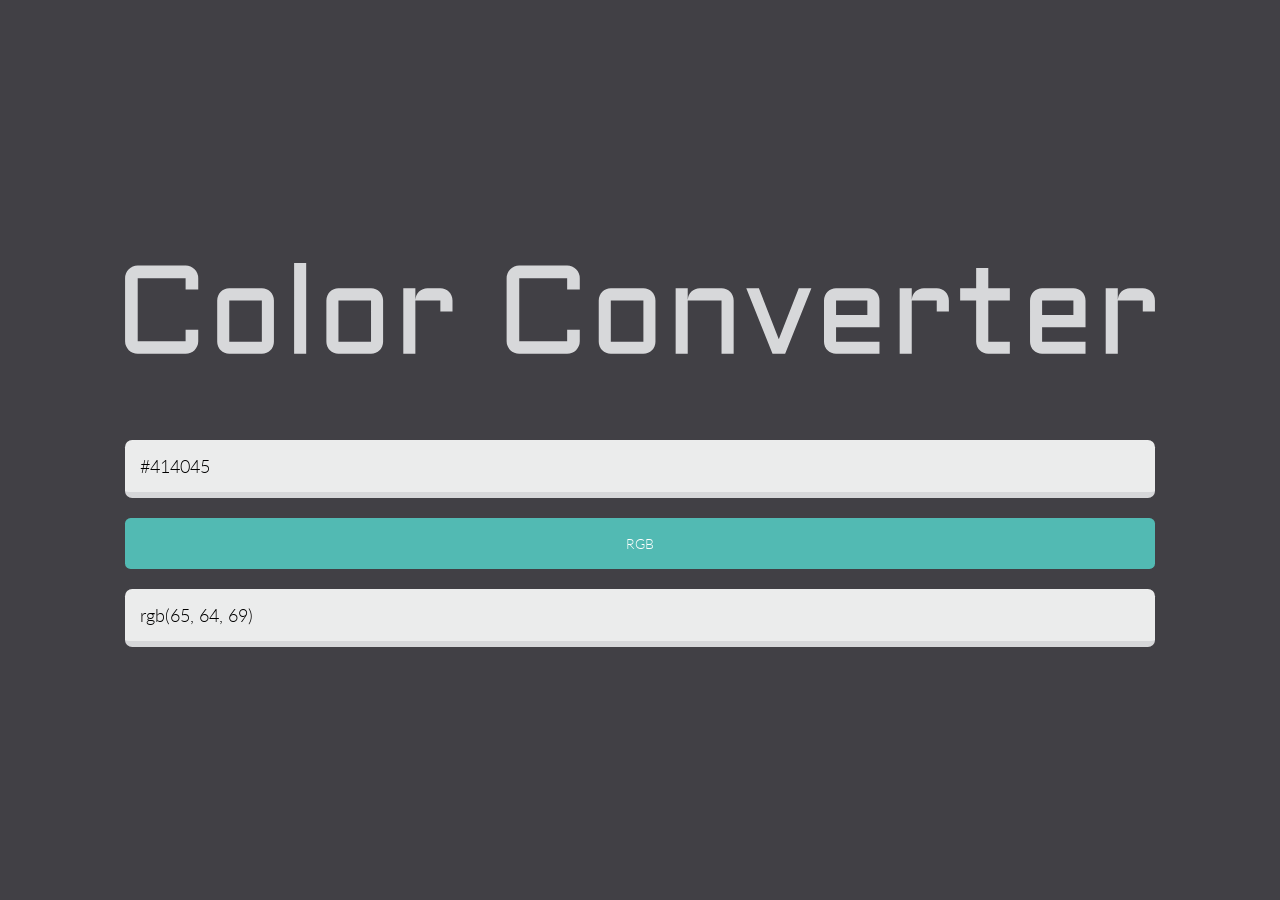
<file: index.html>
<!DOCTYPE html>
<html>
  <head>
    <title>ColorConverter</title>
    <meta charset="utf-8">
    <meta name="viewport" content="initial-scale=1.0">
    <meta name="description" content="Easily convert color codes with this simple tool.">
    <meta http-equiv="X-UA-Compatible" content="IE=9" />
    <link rel="stylesheet" href="libraries/normalize/normalize.css" />
    <link rel="stylesheet" href="libraries/polyui/polyui.css">
    <link rel="stylesheet" href="libraries/font-awesome/font-awesome.css" />
    <link rel="stylesheet" href="libraries/font-awesome/macset.css" />
    <link rel="stylesheet" href="css/style.css" />
  </head>
  <body>
    <div class="table">
      <div class="cell">
       <div class="grid">
         <div class="grid__col--12">
           <svg xmlns="http://www.w3.org/2000/svg" xmlns:xlink="http://www.w3.org/1999/xlink" viewBox="0 0 2762.015 243.6" width="2762.015" height="243.6" preserveAspectRatio="xMidYMin">
            <path class="svgcolor" d=" M 1023.287 209.744 L 1023.287 40.628 L 1023.287 40.628 Q 1023.287 33.691 1025.929 27.498 L 1025.929 27.498 L 1025.929 27.498 Q 1028.572 21.305 1033.196 16.763 L 1033.196 16.763 L 1033.196 16.763 Q 1037.82 12.221 1044.013 9.496 L 1044.013 9.496 L 1044.013 9.496 Q 1050.207 6.771 1057.143 6.771 L 1057.143 6.771 L 1185.632 6.771 L 1185.632 6.771 Q 1192.568 6.771 1198.761 9.496 L 1198.761 9.496 L 1198.761 9.496 Q 1204.955 12.221 1209.579 16.763 L 1209.579 16.763 L 1209.579 16.763 Q 1214.203 21.305 1216.846 27.498 L 1216.846 27.498 L 1216.846 27.498 Q 1219.488 33.691 1219.488 40.628 L 1219.488 40.628 L 1219.488 71.181 L 1185.632 71.181 L 1185.632 40.628 L 1057.143 40.628 L 1057.143 209.744 L 1185.632 209.744 L 1185.632 179.356 L 1219.488 179.356 L 1219.488 209.744 L 1219.488 209.744 Q 1219.488 216.68 1216.846 222.874 L 1216.846 222.874 L 1216.846 222.874 Q 1214.203 229.067 1209.579 233.691 L 1209.579 233.691 L 1209.579 233.691 Q 1204.955 238.315 1198.761 240.958 L 1198.761 240.958 L 1198.761 240.958 Q 1192.568 243.6 1185.632 243.6 L 1185.632 243.6 L 1057.143 243.6 L 1057.143 243.6 Q 1050.207 243.6 1044.013 240.958 L 1044.013 240.958 L 1044.013 240.958 Q 1037.82 238.315 1033.196 233.691 L 1033.196 233.691 L 1033.196 233.691 Q 1028.572 229.067 1025.929 222.874 L 1025.929 222.874 L 1025.929 222.874 Q 1023.287 216.68 1023.287 209.744 L 1023.287 209.744 Z  M 1422.461 100.248 L 1422.461 211.065 L 1422.461 211.065 Q 1422.461 217.836 1419.901 223.782 L 1419.901 223.782 L 1419.901 223.782 Q 1417.341 229.727 1412.965 234.104 L 1412.965 234.104 L 1412.965 234.104 Q 1408.588 238.481 1402.725 241.04 L 1402.725 241.04 L 1402.725 241.04 Q 1396.862 243.6 1390.091 243.6 L 1390.091 243.6 L 1302.725 243.6 L 1302.725 243.6 Q 1296.119 243.6 1290.174 241.04 L 1290.174 241.04 L 1290.174 241.04 Q 1284.228 238.481 1279.851 234.104 L 1279.851 234.104 L 1279.851 234.104 Q 1275.475 229.727 1272.915 223.782 L 1272.915 223.782 L 1272.915 223.782 Q 1270.355 217.836 1270.355 211.065 L 1270.355 211.065 L 1270.355 100.248 L 1270.355 100.248 Q 1270.355 93.476 1272.915 87.531 L 1272.915 87.531 L 1272.915 87.531 Q 1275.475 81.585 1279.851 77.209 L 1279.851 77.209 L 1279.851 77.209 Q 1284.228 72.832 1290.174 70.273 L 1290.174 70.273 L 1290.174 70.273 Q 1296.119 67.713 1302.725 67.713 L 1302.725 67.713 L 1390.091 67.713 L 1390.091 67.713 Q 1396.862 67.713 1402.725 70.273 L 1402.725 70.273 L 1402.725 70.273 Q 1408.588 72.832 1412.965 77.209 L 1412.965 77.209 L 1412.965 77.209 Q 1417.341 81.585 1419.901 87.531 L 1419.901 87.531 L 1419.901 87.531 Q 1422.461 93.476 1422.461 100.248 L 1422.461 100.248 Z  M 1390.091 100.248 L 1302.725 100.248 L 1302.725 211.065 L 1390.091 211.065 L 1390.091 100.248 Z  M 1632.205 100.248 L 1632.205 243.6 L 1599.67 243.6 L 1599.67 100.248 L 1509.001 100.248 L 1509.001 243.6 L 1476.631 243.6 L 1476.631 67.713 L 1509.001 67.713 L 1509.001 98.761 L 1509.001 98.761 Q 1509.331 92.32 1511.974 86.623 L 1511.974 86.623 L 1511.974 86.623 Q 1514.616 80.925 1518.993 76.713 L 1518.993 76.713 L 1518.993 76.713 Q 1523.369 72.502 1529.15 70.107 L 1529.15 70.107 L 1529.15 70.107 Q 1534.93 67.713 1541.536 67.713 L 1541.536 67.713 L 1599.67 67.713 L 1599.67 67.713 Q 1606.441 67.713 1612.387 70.273 L 1612.387 70.273 L 1612.387 70.273 Q 1618.332 72.832 1622.709 77.209 L 1622.709 77.209 L 1622.709 77.209 Q 1627.085 81.585 1629.645 87.531 L 1629.645 87.531 L 1629.645 87.531 Q 1632.205 93.476 1632.205 100.248 L 1632.205 100.248 Z  M 1770.273 243.6 L 1736.416 243.6 L 1666.061 67.713 L 1699.918 67.713 L 1753.262 204.624 L 1806.771 67.713 L 1840.628 67.713 L 1770.273 243.6 Z  M 2023.287 100.248 L 2023.287 172.254 L 1906.854 172.254 L 1906.854 211.065 L 2023.287 211.065 L 2023.287 243.6 L 1906.854 243.6 L 1906.854 243.6 Q 1900.248 243.6 1894.302 241.04 L 1894.302 241.04 L 1894.302 241.04 Q 1888.357 238.481 1883.98 234.104 L 1883.98 234.104 L 1883.98 234.104 Q 1879.604 229.727 1877.044 223.782 L 1877.044 223.782 L 1877.044 223.782 Q 1874.484 217.836 1874.484 211.065 L 1874.484 211.065 L 1874.484 100.248 L 1874.484 100.248 Q 1874.484 93.476 1877.044 87.531 L 1877.044 87.531 L 1877.044 87.531 Q 1879.604 81.585 1883.98 77.209 L 1883.98 77.209 L 1883.98 77.209 Q 1888.357 72.832 1894.302 70.273 L 1894.302 70.273 L 1894.302 70.273 Q 1900.248 67.713 1906.854 67.713 L 1906.854 67.713 L 1990.752 67.713 L 1990.752 67.713 Q 1997.523 67.713 2003.468 70.273 L 2003.468 70.273 L 2003.468 70.273 Q 2009.414 72.832 2013.79 77.209 L 2013.79 77.209 L 2013.79 77.209 Q 2018.167 81.585 2020.727 87.531 L 2020.727 87.531 L 2020.727 87.531 Q 2023.287 93.476 2023.287 100.248 L 2023.287 100.248 Z  M 1990.752 100.248 L 1906.854 100.248 L 1906.854 139.719 L 1990.752 139.719 L 1990.752 100.248 Z  M 2176.879 100.248 L 2109.827 100.248 L 2109.827 243.6 L 2077.457 243.6 L 2077.457 67.713 L 2109.827 67.713 L 2109.827 98.761 L 2109.827 98.761 Q 2110.157 92.32 2112.799 86.623 L 2112.799 86.623 L 2112.799 86.623 Q 2115.442 80.925 2119.818 76.713 L 2119.818 76.713 L 2119.818 76.713 Q 2124.195 72.502 2129.975 70.107 L 2129.975 70.107 L 2129.975 70.107 Q 2135.756 67.713 2142.362 67.713 L 2142.362 67.713 L 2176.879 67.713 L 2176.879 67.713 Q 2183.65 67.713 2189.513 70.273 L 2189.513 70.273 L 2189.513 70.273 Q 2195.376 72.832 2199.835 77.209 L 2199.835 77.209 L 2199.835 77.209 Q 2204.294 81.585 2206.854 87.531 L 2206.854 87.531 L 2206.854 87.531 Q 2209.414 93.476 2209.414 100.248 L 2209.414 100.248 L 2209.414 129.975 L 2176.879 129.975 L 2176.879 100.248 Z  M 2239.637 100.248 L 2239.637 67.713 L 2282.577 67.713 L 2282.577 13.543 L 2315.112 13.543 L 2315.112 67.713 L 2372.915 67.713 L 2372.915 100.248 L 2315.112 100.248 L 2315.112 211.065 L 2372.915 211.065 L 2372.915 243.6 L 2315.112 243.6 L 2315.112 243.6 Q 2308.506 243.6 2302.56 241.04 L 2302.56 241.04 L 2302.56 241.04 Q 2296.615 238.481 2292.155 234.104 L 2292.155 234.104 L 2292.155 234.104 Q 2287.696 229.727 2285.136 223.782 L 2285.136 223.782 L 2285.136 223.782 Q 2282.577 217.836 2282.577 211.065 L 2282.577 211.065 L 2282.577 100.248 L 2239.637 100.248 Z  M 2575.888 100.248 L 2575.888 172.254 L 2459.455 172.254 L 2459.455 211.065 L 2575.888 211.065 L 2575.888 243.6 L 2459.455 243.6 L 2459.455 243.6 Q 2452.849 243.6 2446.904 241.04 L 2446.904 241.04 L 2446.904 241.04 Q 2440.958 238.481 2436.581 234.104 L 2436.581 234.104 L 2436.581 234.104 Q 2432.205 229.727 2429.645 223.782 L 2429.645 223.782 L 2429.645 223.782 Q 2427.085 217.836 2427.085 211.065 L 2427.085 211.065 L 2427.085 100.248 L 2427.085 100.248 Q 2427.085 93.476 2429.645 87.531 L 2429.645 87.531 L 2429.645 87.531 Q 2432.205 81.585 2436.581 77.209 L 2436.581 77.209 L 2436.581 77.209 Q 2440.958 72.832 2446.904 70.273 L 2446.904 70.273 L 2446.904 70.273 Q 2452.849 67.713 2459.455 67.713 L 2459.455 67.713 L 2543.353 67.713 L 2543.353 67.713 Q 2550.124 67.713 2556.07 70.273 L 2556.07 70.273 L 2556.07 70.273 Q 2562.015 72.832 2566.392 77.209 L 2566.392 77.209 L 2566.392 77.209 Q 2570.768 81.585 2573.328 87.531 L 2573.328 87.531 L 2573.328 87.531 Q 2575.888 93.476 2575.888 100.248 L 2575.888 100.248 Z  M 2543.353 100.248 L 2459.455 100.248 L 2459.455 139.719 L 2543.353 139.719 L 2543.353 100.248 Z  M 2729.48 100.248 L 2662.428 100.248 L 2662.428 243.6 L 2630.058 243.6 L 2630.058 67.713 L 2662.428 67.713 L 2662.428 98.761 L 2662.428 98.761 Q 2662.758 92.32 2665.401 86.623 L 2665.401 86.623 L 2665.401 86.623 Q 2668.043 80.925 2672.42 76.713 L 2672.42 76.713 L 2672.42 76.713 Q 2676.796 72.502 2682.577 70.107 L 2682.577 70.107 L 2682.577 70.107 Q 2688.357 67.713 2694.963 67.713 L 2694.963 67.713 L 2729.48 67.713 L 2729.48 67.713 Q 2736.251 67.713 2742.114 70.273 L 2742.114 70.273 L 2742.114 70.273 Q 2747.977 72.832 2752.436 77.209 L 2752.436 77.209 L 2752.436 77.209 Q 2756.895 81.585 2759.455 87.531 L 2759.455 87.531 L 2759.455 87.531 Q 2762.015 93.476 2762.015 100.248 L 2762.015 100.248 L 2762.015 129.975 L 2729.48 129.975 L 2729.48 100.248 Z  M 0 209.744 L 0 40.628 L 0 40.628 Q 0 33.691 2.643 27.498 L 2.643 27.498 L 2.643 27.498 Q 5.285 21.305 9.909 16.763 L 9.909 16.763 L 9.909 16.763 Q 14.534 12.221 20.727 9.496 L 20.727 9.496 L 20.727 9.496 Q 26.92 6.771 33.856 6.771 L 33.856 6.771 L 162.345 6.771 L 162.345 6.771 Q 169.282 6.771 175.475 9.496 L 175.475 9.496 L 175.475 9.496 Q 181.668 12.221 186.292 16.763 L 186.292 16.763 L 186.292 16.763 Q 190.917 21.305 193.559 27.498 L 193.559 27.498 L 193.559 27.498 Q 196.202 33.691 196.202 40.628 L 196.202 40.628 L 196.202 71.181 L 162.345 71.181 L 162.345 40.628 L 33.856 40.628 L 33.856 209.744 L 162.345 209.744 L 162.345 179.356 L 196.202 179.356 L 196.202 209.744 L 196.202 209.744 Q 196.202 216.68 193.559 222.874 L 193.559 222.874 L 193.559 222.874 Q 190.917 229.067 186.292 233.691 L 186.292 233.691 L 186.292 233.691 Q 181.668 238.315 175.475 240.958 L 175.475 240.958 L 175.475 240.958 Q 169.282 243.6 162.345 243.6 L 162.345 243.6 L 33.856 243.6 L 33.856 243.6 Q 26.92 243.6 20.727 240.958 L 20.727 240.958 L 20.727 240.958 Q 14.534 238.315 9.909 233.691 L 9.909 233.691 L 9.909 233.691 Q 5.285 229.067 2.643 222.874 L 2.643 222.874 L 2.643 222.874 Q 0 216.68 0 209.744 L 0 209.744 Z  M 399.174 100.248 L 399.174 211.065 L 399.174 211.065 Q 399.174 217.836 396.615 223.782 L 396.615 223.782 L 396.615 223.782 Q 394.055 229.727 389.678 234.104 L 389.678 234.104 L 389.678 234.104 Q 385.302 238.481 379.439 241.04 L 379.439 241.04 L 379.439 241.04 Q 373.576 243.6 366.804 243.6 L 366.804 243.6 L 279.439 243.6 L 279.439 243.6 Q 272.833 243.6 266.887 241.04 L 266.887 241.04 L 266.887 241.04 Q 260.942 238.481 256.565 234.104 L 256.565 234.104 L 256.565 234.104 Q 252.188 229.727 249.629 223.782 L 249.629 223.782 L 249.629 223.782 Q 247.069 217.836 247.069 211.065 L 247.069 211.065 L 247.069 100.248 L 247.069 100.248 Q 247.069 93.476 249.629 87.531 L 249.629 87.531 L 249.629 87.531 Q 252.188 81.585 256.565 77.209 L 256.565 77.209 L 256.565 77.209 Q 260.942 72.832 266.887 70.273 L 266.887 70.273 L 266.887 70.273 Q 272.833 67.713 279.439 67.713 L 279.439 67.713 L 366.804 67.713 L 366.804 67.713 Q 373.576 67.713 379.439 70.273 L 379.439 70.273 L 379.439 70.273 Q 385.302 72.832 389.678 77.209 L 389.678 77.209 L 389.678 77.209 Q 394.055 81.585 396.615 87.531 L 396.615 87.531 L 396.615 87.531 Q 399.174 93.476 399.174 100.248 L 399.174 100.248 Z  M 366.804 100.248 L 279.439 100.248 L 279.439 211.065 L 366.804 211.065 L 366.804 100.248 Z  M 453.344 0 L 485.714 0 L 485.714 243.6 L 453.344 243.6 L 453.344 0 Z  M 691.99 100.248 L 691.99 211.065 L 691.99 211.065 Q 691.99 217.836 689.43 223.782 L 689.43 223.782 L 689.43 223.782 Q 686.87 229.727 682.494 234.104 L 682.494 234.104 L 682.494 234.104 Q 678.117 238.481 672.254 241.04 L 672.254 241.04 L 672.254 241.04 Q 666.392 243.6 659.62 243.6 L 659.62 243.6 L 572.254 243.6 L 572.254 243.6 Q 565.648 243.6 559.703 241.04 L 559.703 241.04 L 559.703 241.04 Q 553.757 238.481 549.381 234.104 L 549.381 234.104 L 549.381 234.104 Q 545.004 229.727 542.444 223.782 L 542.444 223.782 L 542.444 223.782 Q 539.885 217.836 539.885 211.065 L 539.885 211.065 L 539.885 100.248 L 539.885 100.248 Q 539.885 93.476 542.444 87.531 L 542.444 87.531 L 542.444 87.531 Q 545.004 81.585 549.381 77.209 L 549.381 77.209 L 549.381 77.209 Q 553.757 72.832 559.703 70.273 L 559.703 70.273 L 559.703 70.273 Q 565.648 67.713 572.254 67.713 L 572.254 67.713 L 659.62 67.713 L 659.62 67.713 Q 666.392 67.713 672.254 70.273 L 672.254 70.273 L 672.254 70.273 Q 678.117 72.832 682.494 77.209 L 682.494 77.209 L 682.494 77.209 Q 686.87 81.585 689.43 87.531 L 689.43 87.531 L 689.43 87.531 Q 691.99 93.476 691.99 100.248 L 691.99 100.248 Z  M 659.62 100.248 L 572.254 100.248 L 572.254 211.065 L 659.62 211.065 L 659.62 100.248 Z  M 845.582 100.248 L 778.53 100.248 L 778.53 243.6 L 746.16 243.6 L 746.16 67.713 L 778.53 67.713 L 778.53 98.761 L 778.53 98.761 Q 778.861 92.32 781.503 86.623 L 781.503 86.623 L 781.503 86.623 Q 784.145 80.925 788.522 76.713 L 788.522 76.713 L 788.522 76.713 Q 792.899 72.502 798.679 70.107 L 798.679 70.107 L 798.679 70.107 Q 804.459 67.713 811.065 67.713 L 811.065 67.713 L 845.582 67.713 L 845.582 67.713 Q 852.354 67.713 858.216 70.273 L 858.216 70.273 L 858.216 70.273 Q 864.079 72.832 868.539 77.209 L 868.539 77.209 L 868.539 77.209 Q 872.998 81.585 875.558 87.531 L 875.558 87.531 L 875.558 87.531 Q 878.117 93.476 878.117 100.248 L 878.117 100.248 L 878.117 129.975 L 845.582 129.975 L 845.582 100.248 Z " fill-rule="evenodd" fill="rgb(0,0,0)"/>
          </svg>
         </div>
       </div>
        <div class="grid">
          <div class="grid__col--12 panel--padded--centered">
            <!-- Input Color -->
            <input class="form__input" type="text" placeholder="Input color" data-color="input" value="#414045">
            <!-- Button For Output Color Encoding -->
            <button class="btn--default block fill" data-call="colorstring">RGB</button>
            <!-- Output Color -->
            <input class="form__input" type="text" placeholder="Output color" data-color="output">
          </div>
        </div>
      </div>
    </div>

    <script src="js/tinycolor.js"></script>
    <script src="js/app.js"></script>
  </body>
</html>
</file>
<file: libraries/font-awesome/macset.css>
@font-face {
  font-family: 'macset';
  src:url('macset.eot?koqt2m');
  src:url('macset.eot?#iefixkoqt2m') format('embedded-opentype'),
    url('macset.woff?koqt2m') format('woff'),
    url('macset.ttf?koqt2m') format('truetype'),
    url('macset.svg?koqt2m#macset') format('svg');
  font-weight: normal;
  font-style: normal;
}

[class^="msicon-"], [class*=" msicon-"] {
  font-family: 'macset';
  speak: none;
  font-style: normal;
  font-weight: normal;
  font-variant: normal;
  text-transform: none;
  line-height: 1;

  /* Better Font Rendering =========== */
  -webkit-font-smoothing: antialiased;
  -moz-osx-font-smoothing: grayscale;
}

.msicon-mac:before {
  content: "\e601";
}

.msicon-mac-face:before {
  content: "\e602";
}

.msicon-mac-face2:before {
  content: "\e603";
}

.msicon-mac-noborder:before {
  content: "\e604";
}

.msicon-osx:before {
  content: "\e605";
}

.msicon-linux:before {
  content: "\e600";
}

.msicon-tux:before {
  content: "\eabe";
}

.msicon-apple:before {
  content: "\eabf";
}

.msicon-finder:before {
  content: "\eac0";
}

.msicon-windows:before {
  content: "\eac2";
}

.msicon-windows8:before {
  content: "\eac3";
}

.msicon-chrome:before {
  content: "\eae5";
}

.msicon-firefox:before {
  content: "\eae6";
}

.msicon-IE:before {
  content: "\eae7";
}

.msicon-opera:before {
  content: "\eae8";
}

.msicon-safari:before {
  content: "\eae9";
}
</file>
<file: css/style.css>
body {
  background: #414045;
/*
  background: #dbdde0;
  background: #fff;
*/
  transition: all .3s linear;
}

svg {
  margin-top: 4em;
  width: 100%;
  height: auto;
}
@media all and (max-width:500px) {
  svg {
    margin-top: 3em;
  }
}

/* center in middle */
.table {
  position: absolute;
  top: 0;
  left: 0;
  display: table;
  width: 100%;
  height: 100%;
}
.cell {
  display: table-cell;
  width: 100%;
  height: 100%;
  vertical-align: middle;
}

/* variable classes */
.block {
  display: block;
}
.fill {
  width: 100%;
}

input {
  background: #EBEBEB;
}
</file>
<file: libraries/polyui/polyui.css>
@font-face {
  font-family: Lato;
  src: url("../font-awesome/Lato-Light.ttf");
}

.grid:after {
  content: "";
  display: table;
  clear: both; }

.srt, .form__label--hidden {
  border: 0;
  clip: rect(0 0 0 0);
  height: 1px;
  margin: -1px;
  overflow: hidden;
  padding: 0;
  position: absolute;
  width: 1px; }

.panel--centered, .panel--padded--centered, [class^="btn--"] {
  text-align: center; }

[class^="progbar__"]:after, .icn--nav-toggle:before {
  display: block;
  content: '';
  position: absolute; }

.centered, .grid {
  float: none;
  margin-left: auto;
  margin-right: auto; }

html {
  font-family: sans-serif;
  -ms-text-size-adjust: 100%;
  -webkit-text-size-adjust: 100%; }

body {
  margin: 0; }

article,
aside,
details,
figcaption,
figure,
footer,
header,
hgroup,
main,
nav,
section,
summary {
  display: block; }

audio,
canvas,
progress,
video {
  display: inline-block;
  vertical-align: baseline; }

audio:not([controls]) {
  display: none;
  height: 0; }

[hidden],
template {
  display: none; }

a {
  background: transparent; }

a:active,
a:hover {
  outline: 0; }

abbr[title] {
  border-bottom: 1px dotted; }

b,
strong {
  font-weight: bold; }

dfn {
  font-style: italic; }

h1 {
  font-size: 2em;
  margin: 0.67em 0; }

mark {
  background: #ff0;
  color: #000; }

small {
  font-size: 80%; }

sub,
sup {
  font-size: 75%;
  line-height: 0;
  position: relative;
  vertical-align: baseline; }

sup {
  top: -0.5em; }

sub {
  bottom: -0.25em; }

img {
  border: 0; }

svg:not(:root) {
  overflow: hidden; }

figure {
  margin: 1em 40px; }

hr {
  -moz-box-sizing: content-box;
  box-sizing: content-box;
  height: 0; }

pre {
  overflow: auto; }

code,
kbd,
pre,
samp {
  font-family: monospace, monospace;
  font-size: 1em; }

button,
input,
optgroup,
select,
textarea {
  color: inherit;
  font: inherit;
  margin: 0; }

button {
  overflow: visible; }

button,
select {
  text-transform: none; }

button,
html input[type="button"],
input[type="reset"],
input[type="submit"] {
  -webkit-appearance: button;
  cursor: pointer; }

button[disabled],
html input[disabled] {
  cursor: default; }

button::-moz-focus-inner,
input::-moz-focus-inner {
  border: 0;
  padding: 0; }

input {
  line-height: normal; }

*
input[type="checkbox"],
input[type="radio"] {
  box-sizing: border-box;
  padding: 0; }

input[type="number"]::-webkit-inner-spin-button,
input[type="number"]::-webkit-outer-spin-button {
  height: auto; }

input[type="search"] {
  -webkit-appearance: textfield;
  -moz-box-sizing: content-box;
  -webkit-box-sizing: content-box;
  box-sizing: content-box; }

input[type="search"]::-webkit-search-cancel-button,
input[type="search"]::-webkit-search-decoration {
  -webkit-appearance: none; }

fieldset {
  border: 1px solid #c0c0c0;
  margin: 0 2px;
  padding: 0.35em 0.625em 0.75em; }

legend {
  border: 0;
  padding: 0; }

textarea {
  overflow: auto; }

optgroup {
  font-weight: bold; }

table {
  border-collapse: collapse;
  border-spacing: 0; }

td,
th {
  padding: 0; }

* {
  -moz-box-sizing: border-box;
  box-sizing: border-box; }

body {
  color: #797e83;
  font-size: 16px;
  font-family: "Lato", "Helvetica Neue", Helvetica, Arial, sans-serif;
  line-height: 1.5; }

h3 {
  font-size: 1.125em; }

h4 {
  margin-top: 1.375em;
  margin-bottom: 2.57143em;
  color: #d6d7d9;
  text-transform: uppercase;
  letter-spacing: 1px;
  font-weight: 400;
  font-size: 0.875em; }
  @media (min-width: 769px) {
    h4 {
      margin-top: 2.625em; } }

a {
  color: #656a6e;
  text-decoration: none;
  font-weight: 400; }

p {
  margin: 0 0 1.66667em;
  font-weight: 300;
  font-size: 1.125em;
  line-height: 1.5; }

blockquote {
  font-weight: 300;
  font-style: italic;
  font-size: 1.25em; }
  @media (min-width: 769px) {
    blockquote {
      margin: 1.33333em 0;
      padding: 0 0 0 5%;
      border-left: 0.33333em solid #ebecec;
      font-size: 1.5em; } }

ul,
li {
  margin: 0;
  padding: 0;
  list-style-type: none; }

img {
  margin-bottom: 1.5em;
  max-width: 100%;
  height: auto; }

input,
textarea {
  display: block;
  padding: 15px;
  width: 100%;
  outline: 0;
  border: 0; }

input:focus,
textarea:focus {
  transition: 0.3s; }

button {
  outline: 0; }

footer {
  border-top: 1px solid #ebecec; }
  footer p {
    font-size: 1em;
    margin-top: 1.375em; }

.panel, .panel--centered {
  padding-top: 1.875em; }
  @media (min-width: 769px) {
    .panel, .panel--centered {
      padding-bottom: 1.25em; } }

.panel--padded, .panel--padded--centered {
  padding-top: 2.125em; }
  @media (min-width: 769px) {
    .panel--padded, .panel--padded--centered {
      padding-top: 5em;
      padding-bottom: 2.125em; } }

.grid {
  width: 90%; }
  [class*="grid__col--"] > .grid {
    width: 100%; }
  @media (min-width: 1100px) {
    .grid {
      max-width: 1050px; } }

@media (min-width: 769px) {
  .grid__col--1 {
    width: 6.5%; }
  .grid__col--2 {
    width: 15%; }
  .grid__col--3 {
    width: 23.5%; }
  .grid__col--4 {
    width: 32%; }
  .grid__col--5 {
    width: 40.5%; }
  .grid__col--6 {
    width: 49%; }
  .grid__col--7 {
    width: 57.5%; }
  .grid__col--8 {
    width: 66%; }
  .grid__col--9 {
    width: 74.5%; }
  .grid__col--10 {
    width: 83%; }
  .grid__col--11 {
    width: 91.5%; }
  .grid__col--12 {
    width: 100%; } }

@media (min-width: 1px) and (max-width: 768px) {
  [class^="grid__col--"] {
    margin-top: 0.75em;
    margin-bottom: 0.75em; } }
@media (min-width: 769px) {
  [class^="grid__col--"] {
    float: left;
    min-height: 1px;
    padding-left: 10px;
    padding-right: 10px; }
    [class^="grid__col--"] + [class^="grid__col--"] {
      margin-left: 2%; }
    [class^="grid__col--"]:last-of-type {
      float: right; } }

.theme__poly .grid [class*="grid__col"] {
  font-weight: 100;
  margin-bottom: 1em;
  padding: 1.75%; }

@media (min-width: 769px) {
  .nav__item, .nav__item--current {
    display: inline-block;
    margin: 0 0.625em; } }

.nav__item--current a, .nav__item a {
  font-weight: 300;
  text-align: center;
  font-size: 1.125em;
  display: block;
  padding: 0.4em;
  border-bottom: 1px solid transparent; }
  @media (min-width: 1px) and (max-width: 768px) {
    .nav__item--current a, .nav__item a {
      border-bottom-color: #ebecec;
      padding-top: 0.77778em;
      padding-bottom: 0.77778em; } }

.nav__item--current a, .nav__item a:hover {
  color: #0b0b0b;
  border-color: #52bab3; }

h1, .headline-primary, .headline-primary--grouped {
  color: #525559;
  font-weight: 300;
  font-size: 2.625em;
  line-height: 1.09524;
  margin-top: 0; }

h2, .headline-secondary, .headline-secondary--grouped {
  color: #999da1;
  letter-spacing: 1px;
  font-weight: 100;
  font-size: 1.5em;
  font-family: "Helvetica Neue", Helvetica, Arial, sans-serif; }

.form__btn, [class^="btn--"] {
  padding: 15px 30px;
  border: 0;
  border-radius: 0.4em;
  color: #fff;
  text-transform: uppercase;
  font-size: 0.875em;
  font-weight: 400;
  transition: opacity 0.3s;
  display: block; }
  .form__btn:hover, [class^="btn--"]:hover {
    opacity: .75; }
  .form__btn:active, [class^="btn--"]:active {
    opacity: initial; }

.menu__link, .menu__link--end {
  display: block;
  padding-top: 1em;
  padding-bottom: 1em;
  color: #fff;
  text-align: center;
  text-shadow: 0 1px rgba(11, 11, 11, 0.2);
  font-size: 1.125em; }

.icn--nav-toggle, .icn--close {
  line-height: 0;
  cursor: pointer; }

.img--wrap {
  border: 1px solid #d6d7d9;
  padding: 0.75em; }
.img--avatar {
  display: block;
  margin-left: auto;
  margin-right: auto;
  border-radius: 50%; }
  @media (min-width: 769px) {
    .img--avatar {
      margin-top: 1.5em; } }
@media (min-width: 769px) {
  .img--hero {
    margin-bottom: 2.625em; } }

.headline-primary {
  margin-bottom: 1.66667em; }
  .headline-primary--grouped {
    margin-bottom: 0; }
.headline-secondary {
  margin-bottom: 0.91667em; }
  .headline-secondary--grouped {
    margin-top: 0.41667em;
    margin-bottom: 2.25em; }

.form__label {
  display: block;
  margin-bottom: 0.625em; }
.form__input {
  font-size: 1.125em;
  margin-bottom: 1.11111em;
  border-bottom: 6px solid #d6d7d9;
  border-radius: 0.4em;
  background: #ebecec;
  color: black;
  font-weight: 300; }
  .form__input:focus {
    border-color: #52bab3; }
.form__btn {
  background: #52bab3; }

.btn--default {
  background-color: #52bab3; }
.btn--success {
  background-color: #5ece7f; }
.btn--error {
  background-color: #e67478; }
.btn--warning {
  background-color: #ff784f; }
.btn--info {
  background-color: #9279c3; }

[class^="btn--"] {
  margin-bottom: 1.42857em; }
  @media (min-width: 1px) and (max-width: 768px) {
    [class^="btn--"] {
      width: 100%; } }
  @media (min-width: 769px) {
    [class^="btn--"] {
      width: auto;
      display: inline-block; }
      [class^="btn--"] + [class^="btn--"] {
        margin-left: 20px; } }

.navbar {
  position: relative; }
  @media (min-width: 769px) {
    .navbar {
      margin-top: 3.375em;
      margin-bottom: 0; } }

.nav {
  margin-top: 1.25em;
  margin-bottom: 1.875em; }
  .nav__item a {
    color: #797e83; }

.offcanvas {
  position: relative;
  padding: 0.625em;
  letter-spacing: 1px;
  background: #39add1;
  background: linear-gradient(45deg, rgba(94, 206, 127, 0.8) 0%, #39add1 100%); }

.menu {
  margin-top: 1.25em; }
  .menu__link {
    border-bottom: solid 1px rgba(255, 255, 255, 0.3); }

.progbar {
  height: 4px;
  border-radius: 2px;
  background: #d6d7d9;
  position: relative;
  margin-bottom: 2.875em; }
  .progbar__status--default {
    background-color: #52bab3; }
    .progbar__status--default:after {
      background-color: #6fc6c0; }
  .progbar__status--success {
    background-color: #5ece7f; }
    .progbar__status--success:after {
      background-color: #7dd898; }
  .progbar__status--error {
    background-color: #e67478; }
    .progbar__status--error:after {
      background-color: #ec979a; }
  .progbar__status--warning {
    background-color: #ff784f; }
    .progbar__status--warning:after {
      background-color: #ff9778; }
  .progbar__status--info {
    background-color: #9279c3; }
    .progbar__status--info:after {
      background-color: #a995d0; }

[class^="progbar__"] {
  display: block;
  width: 50%;
  height: 100%;
  border-radius: inherit;
  position: relative; }
  [class^="progbar__"]:after {
    width: 20px;
    height: 20px;
    border-radius: 50%;
    right: -10px;
    top: -8px; }

.site-logo {
  background-image: url("http://treehouse-code-samples.s3.amazonaws.com/poly/img/logo.svg");
  background-repeat: no-repeat;
  width: 115px;
  height: 45px;
  display: inline-block; }

.icn--nav-toggle {
  width: 25px;
  height: 17px;
  border-top: solid 3px #797e83;
  border-bottom: solid 3px #797e83;
  position: relative; }
  .icn--nav-toggle:before {
    width: 25px;
    height: 3px;
    background: #999da1;
    top: 4px; }
.icn--close {
  background-image: url("img/icn-close.svg");
  background-repeat: no-repeat;
  width: 20px;
  height: 20px;
  display: block;
  position: absolute;
  right: 4%;
  top: 4%; }

@media (min-width: 1px) and (max-width: 768px) {
  .is-displayed-mobile {
    display: block; }
    .is-hidden-mobile {
      display: none; } }
@media (min-width: 769px) {
  .is-displayed-mobile {
    display: none; } }

@media (min-width: 1px) and (max-width: 768px) {
  .is-collapsed-mobile {
    visibility: collapse;
    padding: 0;
    height: 0;
    margin: 0;
    line-height: 0; } }

.theme__poly .grid__col--12 {
  background-color: #DEF4E5; }

.theme__poly .grid__col--8 {
  background-color: #DCE0F2; }

.theme__poly .grid__col--7 {
  background-color: #DCF0EF; }

.theme__poly .grid__col--6 {
  background-color: #FFE3DB; }

.theme__poly .grid__col--4 {
  background-color: #F8EDD0; }

.theme__poly .grid__col--5 {
  background-color: #EAEBEC; }

.theme__poly .grid__col--2 {
  background-color: #C5E2CE; }

.theme__poly .grid__col--3 {
  background-color: #D6EEF5; }

/*# sourceMappingURL=application.css.map */

/* Tabs */
.tabs input[type=radio] {
  display: none;
}
.tabs {
  float: none;
  list-style: none;
  position: relative;
  padding: 0;
}
.tabs li {
  float: left;
}
.tabs label {
  display: inline-block;
  margin: 0 0.625em 2em 0.625em;
  cursor: pointer;
  font-weight: 300;
  text-align: center;
  font-size: 1.125em;
  display: block;
  padding: 0.4em;
  border-bottom: 1px solid transparent;
}
.tabs label:hover {
  color: #0B0B0B;
  border-color: #52BAB3;
}
.tab-content {
  z-index: 2;
  display: none;
  left: 0;
  width: 100%;
  padding: 1em 0.4em;
  position: absolute;
  box-sizing: border-box;
  background: #fff;
}
[id^=tab]:checked + label {
  font-weight: 300;
  text-align: center;
  font-size: 1.125em;
  display: block;
  padding: 0.4em;
  border-bottom: 1px solid #52BAB3;
}
[id^=tab]:checked ~ [id^=tab-content] {
  display: block;
}

/* Accordion */
.accordion input[type=radio] {
  display: none;
}
.accordion {
  float: none;
  list-style: none;
  position: relative;
  padding: 0;
  margin-top: 1.25em;
}
.accordion label {
  display: block;
  margin: 0 0.625em 2em 0.625em;
  cursor: pointer;
  font-weight: 300;
  text-align: center;
  font-size: 1.125em;
  display: block;
  padding: 0.4em;
  border-bottom: 1px solid transparent;
}
.accordion label:hover {
  color: #0B0B0B;
  border-color: #52BAB3;
}
.acc-content {
  z-index: 2;
  display: none;
  width: 100%;
  padding: 1em 0.4em;
  box-sizing: border-box;
  background: #fff;
}
[id^=acc]:checked + label {
  font-weight: 300;
  text-align: center;
  font-size: 1.125em;
  display: block;
  padding: 0.4em;
  border-bottom: 1px solid #52BAB3;
}
[id^=acc]:checked ~ [id^=acc-content] {
  display: block;
}
.grid {
  text-align: left;
}
</file>
